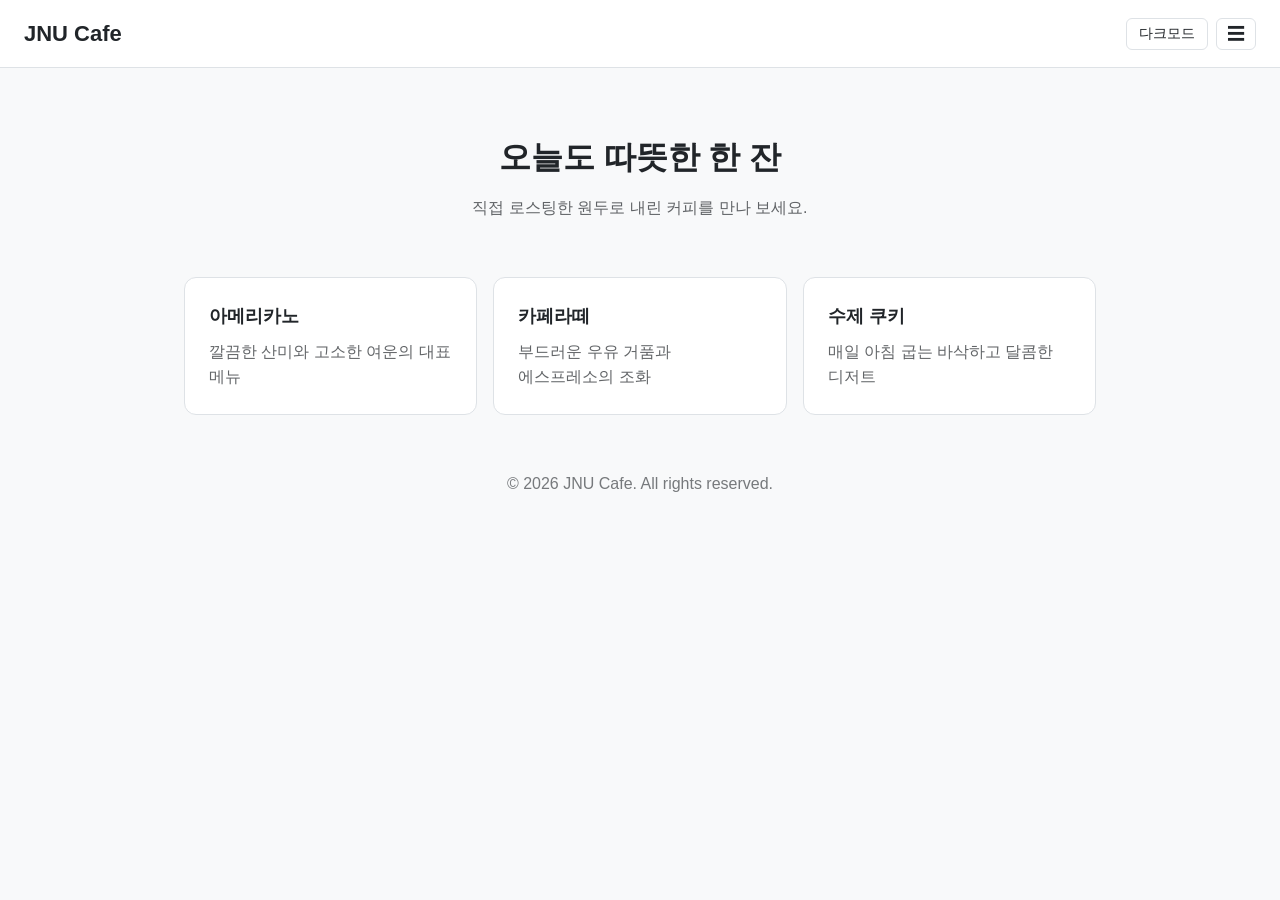
<file: week10/index.html>
<!DOCTYPE html>
<html lang="ko">
<head>
  <meta charset="UTF-8">
  <meta name="viewport" content="width=device-width, initial-scale=1.0">
  <title>10주차 실습 미션 - 햄버거 메뉴 · 다크모드 버튼</title>

  <style>
    /* ===== 기본 스타일 (수정 금지) ===== */
    * { margin: 0; padding: 0; box-sizing: border-box; }

    body {
      font-family: 'Noto Sans KR', sans-serif;
      line-height: 1.6;
      word-break: keep-all;
      background: var(--bg);
      color: var(--text);
    }

    ul { list-style: none; }
    a { color: inherit; text-decoration: none; }

    .header {
      display: flex;
      flex-wrap: wrap;
      align-items: center;
      justify-content: space-between;
      padding: 16px 24px;
      background: var(--card);
      border-bottom: 1px solid var(--border);
    }
    .logo { font-size: 22px; font-weight: 700; }
    .header-right { display: flex; align-items: center; gap: 8px; }
    .gnb { flex-basis: 100%; }

    .hero { padding: 64px 24px 32px; text-align: center; }
    .hero h1 { font-size: 32px; margin-bottom: 12px; }
    .hero p { opacity: 0.7; }

    .card-list {
      display: grid;
      grid-template-columns: repeat(auto-fit, minmax(240px, 1fr));
      gap: 16px;
      max-width: 960px;
      margin: 0 auto;
      padding: 24px;
    }
    .card {
      padding: 24px;
      background: var(--card);
      border: 1px solid var(--border);
      border-radius: 12px;
    }
    .card h2 { font-size: 18px; margin-bottom: 8px; }
    .card p { opacity: 0.7; }

    .footer { padding: 32px 24px; text-align: center; opacity: 0.6; }


    /* ===== 여기부터 실습 과제 작성 ===== */

    /* [미션 1-2] 햄버거 메뉴 CSS */
    .menu-btn {
      padding: 6px 10px;
      font-size: 18px;
      line-height: 1;
      background: transparent;
      color: var(--text);
      border: 1px solid var(--border);
      border-radius: 6px;
      cursor: pointer;
    }

    .gnb {
      display: none;
      margin-top: 16px;
      padding-top: 12px;
      border-top: 1px solid var(--border);
    }

    .gnb.open {
      display: block;
    }

    .gnb ul {
      display: flex;
      flex-direction: column;
      gap: 4px;
    }

    .gnb a {
      display: block;
      padding: 8px 4px;
      border-radius: 6px;
    }

    .gnb a:hover {
      background: var(--bg);
    }

    /* [미션 2-2] 다크모드 CSS */
    :root {
      --bg: #f8f9fa;
      --card: #ffffff;
      --text: #212529;
      --border: #dee2e6;
    }

    body.dark-mode {
      --bg: #121212;
      --card: #1e1e1e;
      --text: #f1f3f5;
      --border: #333333;
    }

    .theme-btn {
      padding: 6px 12px;
      font-family: inherit;
      font-size: 14px;
      background: transparent;
      color: var(--text);
      border: 1px solid var(--border);
      border-radius: 6px;
      cursor: pointer;
    }

  </style>
</head>
<body>

  <header class="header">
    <a class="logo" href="#">JNU Cafe</a>

    <div class="header-right">
      <!-- [미션 2-1] 다크모드 버튼 HTML -->
      <button type="button" class="theme-btn">다크모드</button>

      <!-- [미션 1-1] 햄버거 메뉴 버튼 HTML -->
      <button type="button" class="menu-btn" aria-label="메뉴 열기">☰</button>
    </div>

    <!-- [미션 1-1] 메뉴 nav HTML -->
    <nav class="gnb">
      <ul>
        <li><a href="#">홈</a></li>
        <li><a href="#">메뉴</a></li>
        <li><a href="#">매장 안내</a></li>
        <li><a href="#">문의</a></li>
      </ul>
    </nav>
  </header>

  <main>
    <section class="hero">
      <h1>오늘도 따뜻한 한 잔</h1>
      <p>직접 로스팅한 원두로 내린 커피를 만나 보세요.</p>
    </section>

    <section class="card-list">
      <article class="card">
        <h2>아메리카노</h2>
        <p>깔끔한 산미와 고소한 여운의 대표 메뉴</p>
      </article>
      <article class="card">
        <h2>카페라떼</h2>
        <p>부드러운 우유 거품과 에스프레소의 조화</p>
      </article>
      <article class="card">
        <h2>수제 쿠키</h2>
        <p>매일 아침 굽는 바삭하고 달콤한 디저트</p>
      </article>
    </section>
  </main>

  <footer class="footer">
    <p>&copy; 2026 JNU Cafe. All rights reserved.</p>
  </footer>


  <script>
    /* ===== 여기부터 실습 과제 작성 ===== */

    /* [미션 1-3] 햄버거 메뉴 JS */
    const menuBtn = document.querySelector('.menu-btn');
    const gnb = document.querySelector('.gnb');

    menuBtn.addEventListener('click', () => {
      gnb.classList.toggle('open');
    });

    /* [미션 2-3] 다크모드 버튼 JS */
    const themeBtn = document.querySelector('.theme-btn');

    themeBtn.addEventListener('click', () => {
      document.body.classList.toggle('dark-mode');

      if (document.body.classList.contains('dark-mode')) {
        themeBtn.textContent = '라이트모드';
      } else {
        themeBtn.textContent = '다크모드';
      }
    });
  </script>
</body>
</html>
</file>
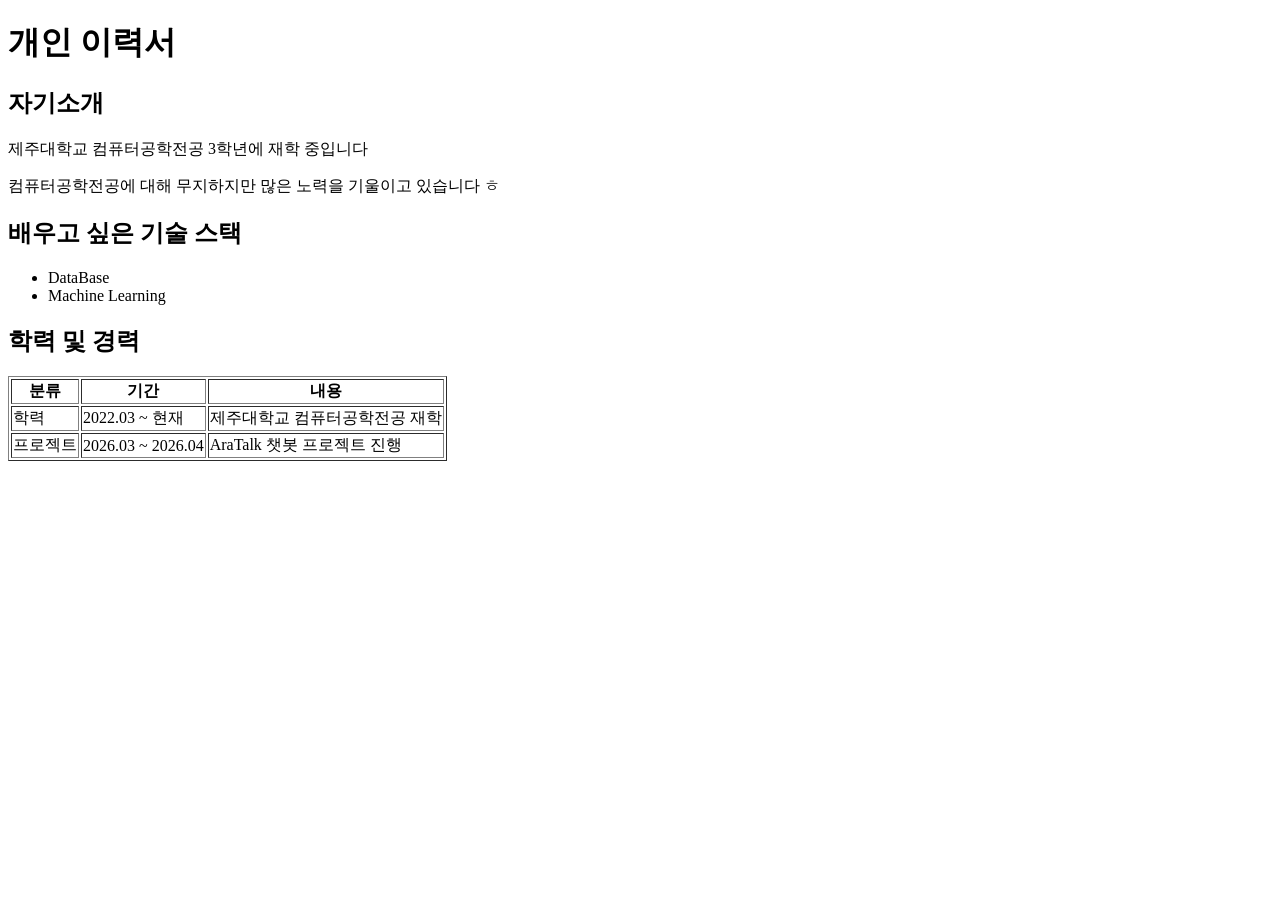
<file: week2/index.html>
<!DOCTYPE html>
<html lang="ko">
<head>
    <meta charset="UTF-8">
    <title>좌은석 - 이력서</title>
</head>
<body>
    <h1>개인 이력서</h1>
    
    <h2>자기소개</h2>
    <p>제주대학교 컴퓨터공학전공 3학년에 재학 중입니다</p>
    <p>컴퓨터공학전공에 대해 무지하지만 많은 노력을 기울이고 있습니다 ㅎ</p>

    <h2>배우고 싶은 기술 스택</h2>
    <ul>
        <li>DataBase</li>
        <li>Machine Learning</li>
    </ul>

    <h2>학력 및 경력</h2>
    <table border="1">
        <thead>
            <tr>
                <th>분류</th>
                <th>기간</th>
                <th>내용</th>
            </tr>
        </thead>
        <tbody>
            <tr>
                <td>학력</td>
                <td>2022.03 ~ 현재</td>
                <td>제주대학교 컴퓨터공학전공 재학</td>
            </tr>
            <tr>
                <td>프로젝트</td>
                <td>2026.03 ~ 2026.04</td>
                <td>AraTalk 챗봇 프로젝트 진행</td>
            </tr>
        </tbody>
    </table>
</body>
</html>
</file>
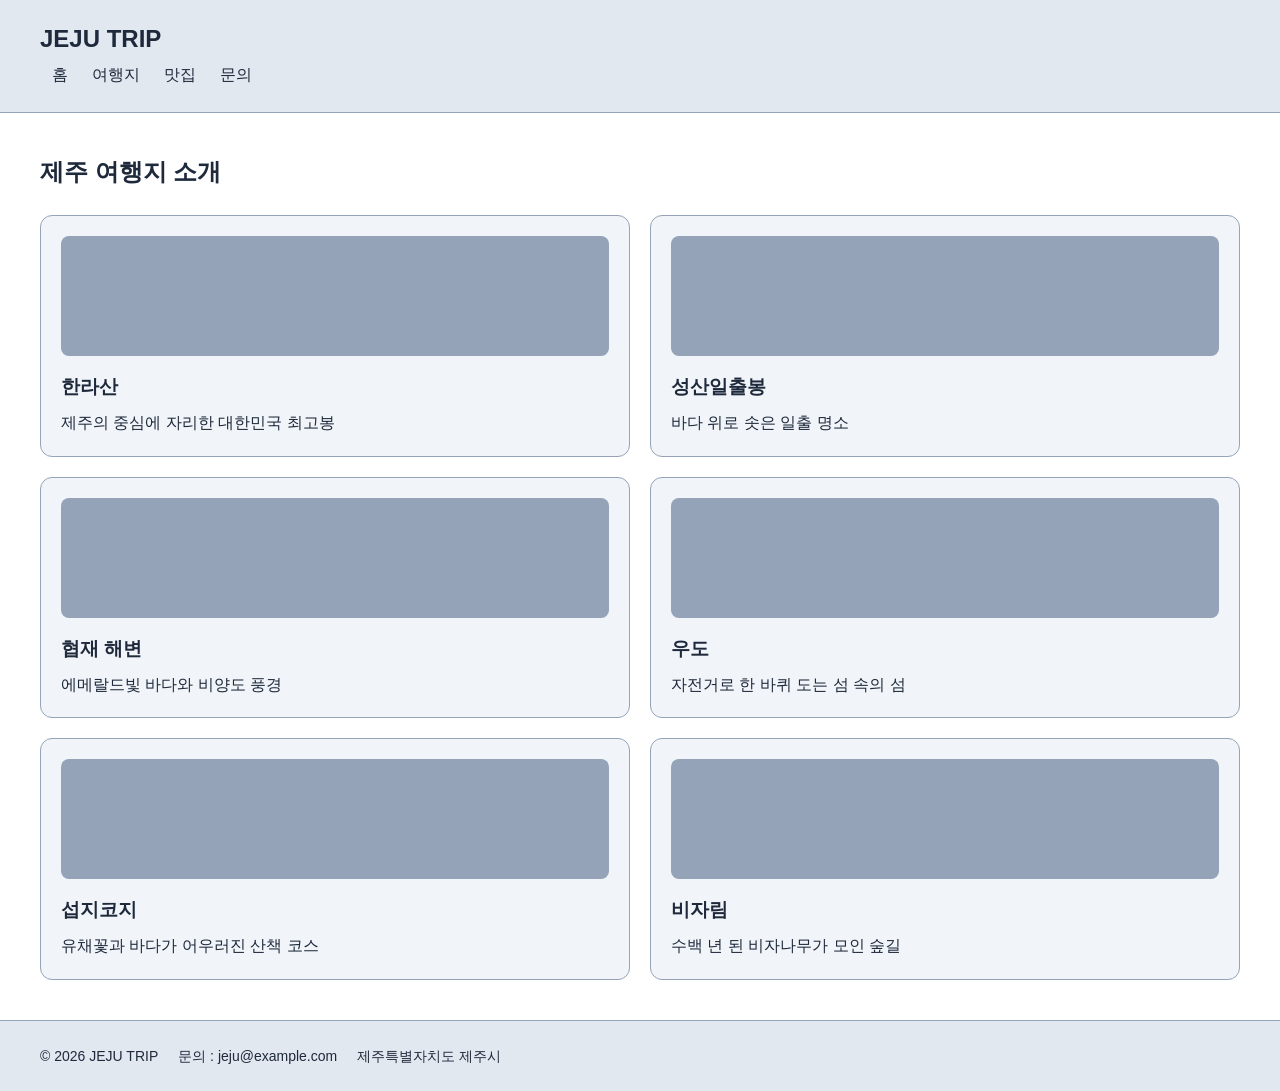
<file: week8/index.html>
<!DOCTYPE html>
<html lang="ko">
<head>
  <meta charset="UTF-8">
  <!-- [viewport] 여기에 viewport 메타 태그를 선언하세요 -->
  <meta name="viewport" content="width=device-width, initial-scale=1.0">

  <title>제주 여행지 소개</title>

  <style>
    /* ============================================================
        기본 스타일 - 이 영역은 수정하지 않습니다
       ============================================================ */
    * { margin: 0; padding: 0; box-sizing: border-box; }

    body {
      font-family: "Noto Sans KR", "Malgun Gothic", sans-serif;
      font-size: 16px;
      line-height: 1.6;
    }

    header {
      padding: 20px 40px;
      border-bottom: 1px solid #94a3b8;
    }
    .logo { font-size: 24px; }
    .menu { list-style: none; }
    .menu li { padding: 4px 12px; }
    .menu a { color: inherit; text-decoration: none; }

    main { padding: 40px; }
    main h2 { margin-bottom: 24px; }

    .card-list { list-style: none; }
    .card {
      padding: 20px;
      border: 1px solid #94a3b8;
      border-radius: 12px;
    }
    .thumb {
      height: 120px;
      margin-bottom: 16px;
      border-radius: 8px;
      background: #94a3b8;
    }
    .card h3 { margin-bottom: 8px; }

    footer {
      padding: 24px 40px;
      border-top: 1px solid #94a3b8;
      font-size: 14px;
    }


    /* ============================================================
        여기부터 실습 과제 작성 ( 적용 값은 JNUclass 과제 안내 확인 )
      ============================================================ */

    /* [flex 레이아웃] body, main */
    body {
      display: flex;
      flex-direction: column;
      min-height: 100vh;
    }

    main {
      flex: 1;
    }


    /* [PC 기준] GNB ( .menu ), 카드 그리드 ( .card-list ), 푸터 ( footer ) */
    .menu {
      display: flex;
      flex-direction: row;
      font-size: 18px;
    }

    .card-list {
      display: grid;
      grid-template-columns: repeat(3, 1fr);
      gap: 20px;
    }

    footer {
      display: flex;
      flex-direction: row;
      gap: 20px;
    }


    /* [태블릿] 미디어 쿼리 (중단점) 및 디자인 적용 */
    @media (max-width: 1439px) {
      .menu {
        font-size: 16px;
      }

      .card-list {
        grid-template-columns: repeat(2, 1fr);
      }
    }


    /* [모바일] 미디어 쿼리 (중단점) 및 디자인 적용 */
    @media (max-width: 767px) {
      .menu {
        flex-direction: column;
        font-size: 14px;
      }

      .card-list {
        grid-template-columns: 1fr;
      }

      footer {
        flex-direction: column;
        gap: 8px;
      }
    }


    /* [다크모드] 미디어 쿼리 및 CSS 변수 방식 적용 */
    :root {
      --bg-body: #ffffff;
      --text-body: #1e293b;
      --bg-hf: #e2e8f0;
      --bg-card: #f1f5f9;
    }

    @media (prefers-color-scheme: dark) {
      :root {
        --bg-body: #0f172a;
        --text-body: #e2e8f0;
        --bg-hf: #334155;
        --bg-card: #1e293b;
      }
    }

    body {
      background: var(--bg-body);
      color: var(--text-body);
    }

    header, footer {
      background: var(--bg-hf);
    }

    .card {
      background: var(--bg-card);
    }

  </style>
</head>
<body>

  <header>
    <h1 class="logo">JEJU TRIP</h1>
    <nav>
      <ul class="menu">
        <li><a href="#">홈</a></li>
        <li><a href="#">여행지</a></li>
        <li><a href="#">맛집</a></li>
        <li><a href="#">문의</a></li>
      </ul>
    </nav>
  </header>

  <main>
    <h2>제주 여행지 소개</h2>
    <ul class="card-list">
      <li class="card">
        <div class="thumb"></div>
        <h3>한라산</h3>
        <p>제주의 중심에 자리한 대한민국 최고봉</p>
      </li>
      <li class="card">
        <div class="thumb"></div>
        <h3>성산일출봉</h3>
        <p>바다 위로 솟은 일출 명소</p>
      </li>
      <li class="card">
        <div class="thumb"></div>
        <h3>협재 해변</h3>
        <p>에메랄드빛 바다와 비양도 풍경</p>
      </li>
      <li class="card">
        <div class="thumb"></div>
        <h3>우도</h3>
        <p>자전거로 한 바퀴 도는 섬 속의 섬</p>
      </li>
      <li class="card">
        <div class="thumb"></div>
        <h3>섭지코지</h3>
        <p>유채꽃과 바다가 어우러진 산책 코스</p>
      </li>
      <li class="card">
        <div class="thumb"></div>
        <h3>비자림</h3>
        <p>수백 년 된 비자나무가 모인 숲길</p>
      </li>
    </ul>
  </main>

  <footer>
    <p>© 2026 JEJU TRIP</p>
    <p>문의 : jeju@example.com</p>
    <p>제주특별자치도 제주시</p>
  </footer>

</body>
</html>
</file>
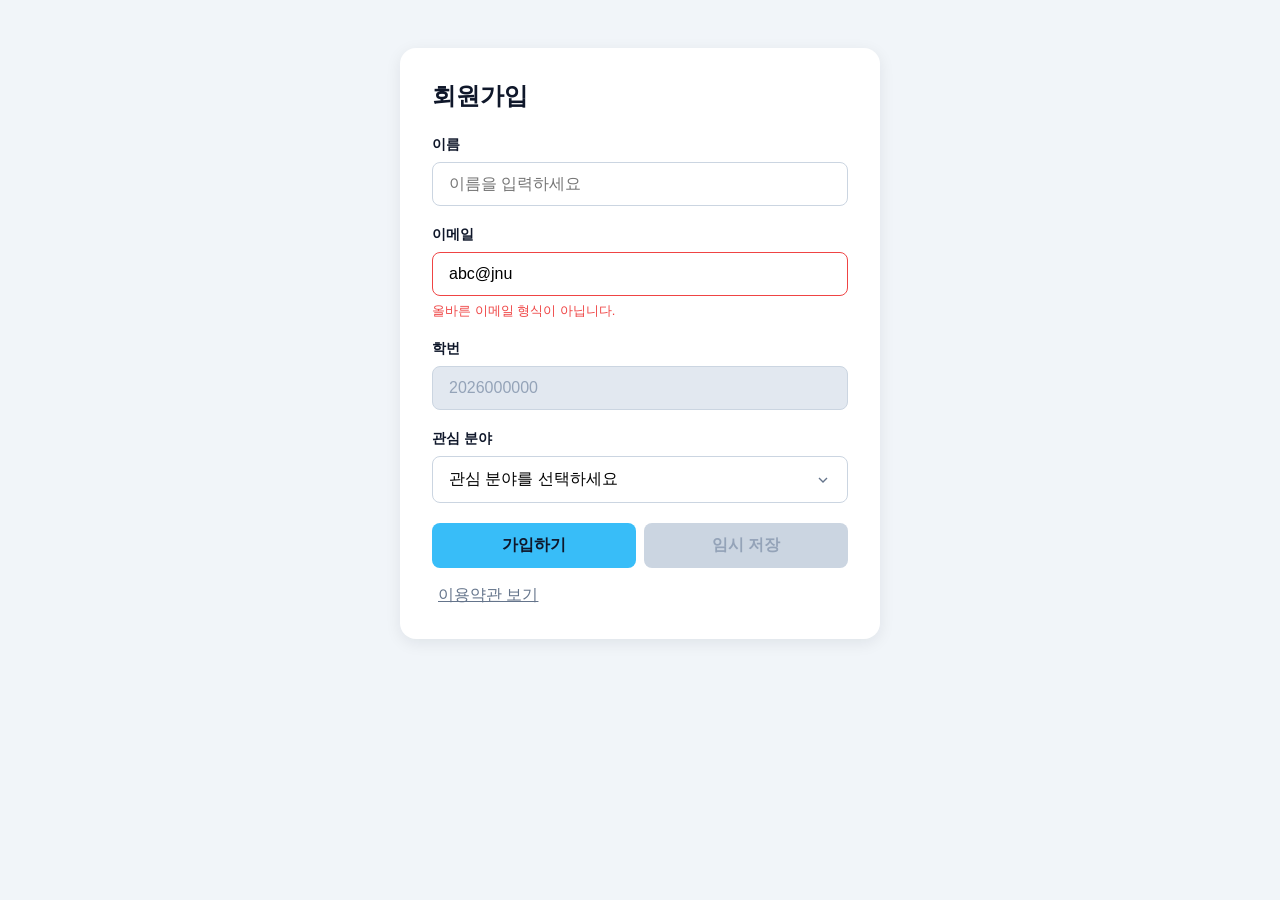
<file: week9/index.html>
<!DOCTYPE html>
<html lang="ko">
<head>
  <meta charset="UTF-8">
  <meta name="viewport" content="width=device-width, initial-scale=1.0">
  <title>9주차 실습 - 폼 · 콤보박스 · 모달</title>
  <style>
    /* ===== reset ===== */
    *, *::before, *::after { box-sizing: border-box; }
    body, h1, h2, p, ul { margin: 0; padding: 0; }
    ul { list-style: none; }
    button, input { font: inherit; }

    /* ===== 기본 레이아웃 (수정 금지) ===== */
    body {
      font-family: 'Noto Sans KR', sans-serif;
      background: #f1f5f9;
      color: #0f172a;
      padding: 48px 16px;
    }
    .container {
      max-width: 480px;
      margin: 0 auto;
      padding: 32px;
      background: #fff;
      border-radius: 16px;
      box-shadow: 0 4px 16px rgba(15, 23, 42, 0.08);
    }
    h1 { font-size: 24px; margin-bottom: 24px; }
    .field { margin-bottom: 20px; }
    .field label {
      display: block;
      margin-bottom: 8px;
      font-size: 14px;
      font-weight: 700;
    }
    input {
      width: 100%;
      padding: 12px 16px;
      border: 1px solid #cbd5e1;
      border-radius: 8px;
    }
    .btn-row { display: flex; gap: 8px; margin-top: 8px; }
    .btn {
      flex: 1;
      padding: 12px;
      border: none;
      border-radius: 8px;
      background: #38bdf8;
      color: #0f172a;
      font-weight: 700;
      cursor: pointer;
    }
    .link-btn {
      margin-top: 16px;
      border: none;
      background: none;
      color: #64748b;
      text-decoration: underline;
      cursor: pointer;
    }

    /* ===== 여기부터 실습 과제 작성 ===== */

    /* [미션 1] 인풋 상태 스타일 (:focus · :disabled · .error · 오류 문구 표시) */
    input:focus {
      outline: none;
      border-color: #0284c7;
      box-shadow: 0 0 0 3px rgba(2, 132, 199, 0.15);
    }
    input:disabled {
      background: #e2e8f0;
      color: #94a3b8;
      cursor: not-allowed;
    }
    .field .msg {
      display: none;
      margin-top: 6px;
      font-size: 13px;
      color: #ef4444;
    }
    .field.error input {
      border-color: #ef4444;
    }
    .field.error .msg {
      display: block;
    }

    /* [미션 2] 버튼 상태 스타일 (:hover · :active · :disabled) */
    .btn:hover {
      background: #0ea5e9;
    }
    .btn:active {
      background: #0284c7;
    }
    .btn:disabled {
      background: #cbd5e1;
      color: #94a3b8;
      cursor: not-allowed;
    }

    /* [미션 3] 콤보박스 구조 · 목록 · 열림 상태 (relative · absolute 겹침 배치 · .open 목록 표시 · 화살표 회전) */
    .combo {
      position: relative;
    }
    .combo-btn {
      width: 100%;
      padding: 12px 16px;
      border: 1px solid #cbd5e1;
      border-radius: 8px;
      background: #fff;
      display: flex;
      justify-content: space-between;
      align-items: center;
      cursor: pointer;
    }
    .combo-btn img {
      width: 16px;
      height: 16px;
      transition: transform 0.2s;
    }
    .combo-list {
      display: none;
      position: absolute;
      top: calc(100% + 4px);
      left: 0;
      width: 100%;
      background: #fff;
      border: 1px solid #cbd5e1;
      border-radius: 8px;
      box-shadow: 0 4px 12px rgba(15, 23, 42, 0.1);
      overflow: hidden;
      z-index: 10;
    }
    .combo-list li {
      padding: 12px 16px;
      cursor: pointer;
    }
    .combo-list li:hover {
      background: #f1f5f9;
    }
    .combo.open .combo-list {
      display: block;
    }
    .combo.open .combo-btn img {
      transform: rotate(180deg);
    }

    /* [미션 4] 모달 딤드 · 박스 · 열림 상태 (position: fixed · flex 가운데 정렬 · .open 표시) */
    .modal {
      display: none;
      position: fixed;
      top: 0;
      left: 0;
      width: 100%;
      height: 100%;
      background: rgba(15, 23, 42, 0.6);
      justify-content: center;
      align-items: center;
      z-index: 100;
    }
    .modal.open {
      display: flex;
    }
    .modal-box {
      position: relative;
      width: 90%;
      max-width: 400px;
      padding: 32px 24px 24px;
      background: #fff;
      border-radius: 16px;
      box-shadow: 0 8px 24px rgba(15, 23, 42, 0.15);
    }
    .modal-box .close {
      position: absolute;
      top: 16px;
      right: 16px;
      border: none;
      background: none;
      padding: 4px;
      cursor: pointer;
    }
    .modal-box .close img {
      width: 20px;
      height: 20px;
      display: block;
    }
    .modal-box h2 {
      font-size: 20px;
      margin-bottom: 12px;
    }
    .modal-box p {
      font-size: 14px;
      line-height: 1.6;
      color: #475569;
    }
  </style>
</head>
<body>
  <div class="container">
    <h1>회원가입</h1>

    <div class="field">
      <label for="name">이름</label>
      <input type="text" id="name" placeholder="이름을 입력하세요">
    </div>

    <!-- [미션 1] 이메일 field 에 error 클래스와 오류 문구(.msg) 추가 -->
    <div class="field error">
      <label for="email">이메일</label>
      <input type="email" id="email" value="abc@jnu">
      <p class="msg">올바른 이메일 형식이 아닙니다.</p>
    </div>

    <!-- [미션 1] 학번 input 에 disabled 속성 추가 -->
    <div class="field">
      <label for="student-id">학번</label>
      <input type="text" id="student-id" value="2026000000" disabled>
    </div>

    <div class="field">
      <label>관심 분야</label>
      <!-- [미션 3] 여기에 div 콤보박스 작성 (.combo > .combo-btn + ul.combo-list) -->
      <!-- 화살표는 arrow.svg 를 img 로 삽입 -->
      <!-- .combo 에 open 클래스를 붙여 열림 상태 확인, 제출 시엔 open 클래스 없는 상태로 제출 -->
      <div class="combo">
        <button type="button" class="combo-btn">
          <span>관심 분야를 선택하세요</span>
          <img src="arrow.svg" alt="화살표">
        </button>
        <ul class="combo-list">
          <li>프론트엔드</li>
          <li>백엔드</li>
          <li>디자인</li>
          <li>기획</li>
        </ul>
      </div>
    </div>

    <div class="btn-row">
      <button class="btn">가입하기</button>
      <!-- [미션 2] 임시 저장 버튼에 disabled 속성 추가 -->
      <button class="btn" disabled>임시 저장</button>
    </div>

    <button class="link-btn">이용약관 보기</button>
  </div>

  <!-- [미션 4] 여기에 모달 작성 (.modal > .modal-box > button.close + h2 + p) -->
  <!-- 닫기 아이콘은 close.svg 를 button.closed안에 img로 삽입 -->
  <!-- .modal 에 open 클래스를 붙여 열림 상태 확인, 제출 시엔 open 클래스 없는 상태로 제출 -->
  <div class="modal">
    <div class="modal-box">
      <button type="button" class="close">
        <img src="close.svg" alt="닫기">
      </button>
      <h2>이용약관</h2>
      <p>본 약관은 서비스 이용과 관련하여 필요한 기본적인 사항을 규정합니다. 회원가입 시 개인정보 수집 및 이용에 동의하게 됩니다.</p>
    </div>
  </div>

</body>
</html>
</file>
